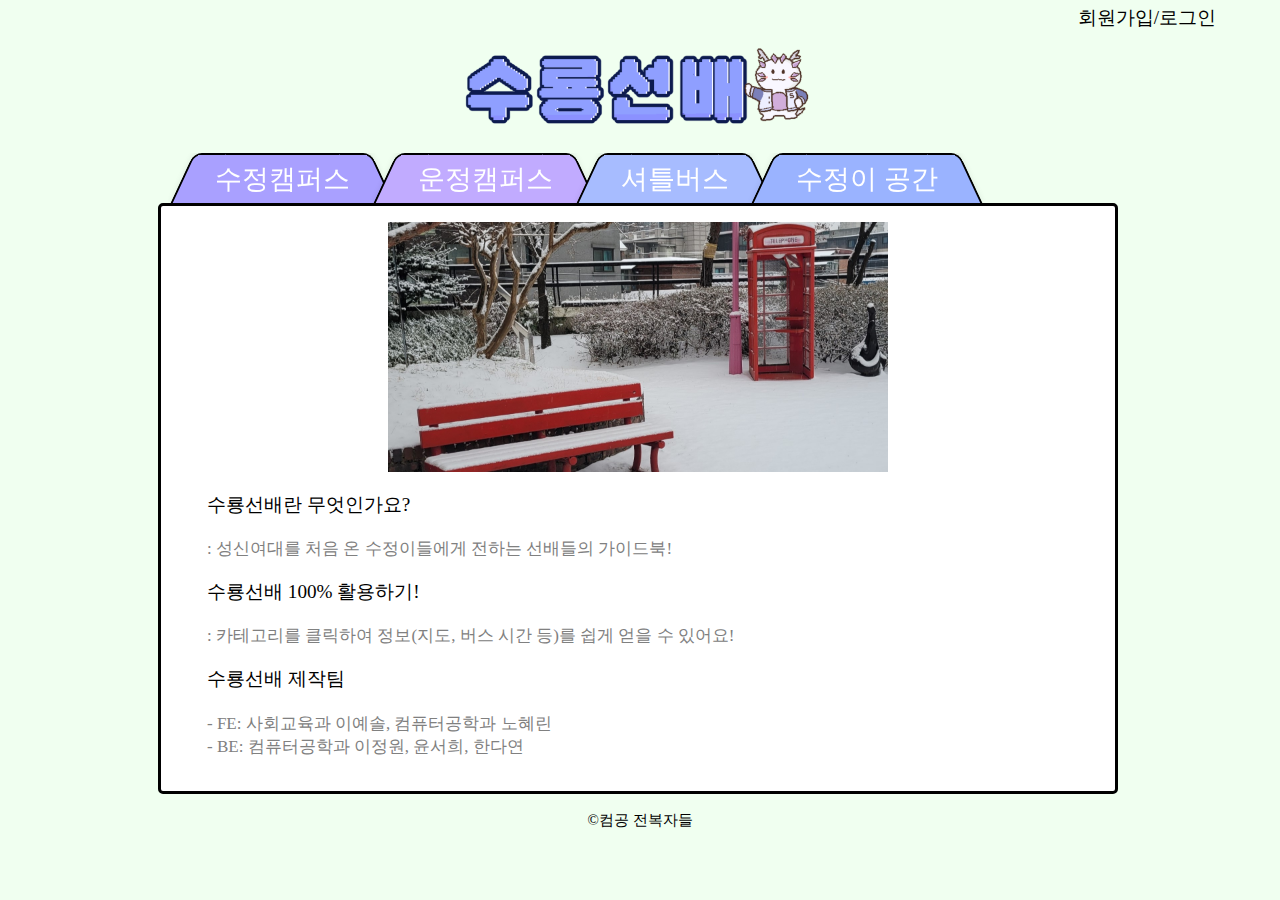
<file: index.html>
<!DOCTYPE html>
<html lang="ko">
<head>
    <meta charset="UTF-8">
    <meta name="viewport" content="width=device-width, initial-scale=1.0">
    <title>수룡 선배</title>
    <link rel="stylesheet" href="../asset/main.css">
    <script  src="../asset/tab.js"></script> <!--자바스크립트 적용-->
</head>
<body>
    <header>
        <div id="signin">
            <a href="login.html">회원가입/로그인</a>
        </div>
        <div class="logo">
            <a href="index.html"><img src="../asset/이미지/수룡선배 아이콘2.png" width="400px" alt="Logo"></a>
        </div>
        <nav class="folder">
            <div class="tabs">
                <a href="Sujung" class="tab"><div><span>수정캠퍼스</span></div></a>
                <a href="Unjung" class="tab"><div><span>운정캠퍼스</span></div></a>
                <a href="Bus" class="tab"><div><span>셔틀버스</span></div></a>
                <a href="view" class="tab"><div><span>수정이 공간</span></div></a>
            </div>
        </nav>
    </header>
    <main>
        <div class="content">
            <div class="slider"> <!--사진 슬라이드-->
                <div class="slide"></div>
                <div class="slide"></div>
                <div class="slide"></div>
                <div class="slide"></div>
            </div>
            <div class="introduction">
                <p>수룡선배란 무엇인가요?</p>
                <p class="explanation"> : 성신여대를 처음 온 수정이들에게 전하는 선배들의 가이드북!</p>
                <p>수룡선배 100% 활용하기!</p>
                <p class="explanation"> : 카테고리를 클릭하여 정보(지도, 버스 시간 등)를 쉽게 얻을 수 있어요!</p>
                <p>수룡선배 제작팀</p>
                <p class="explanation"> 
                    - FE: 사회교육과 이예솔, 컴퓨터공학과 노혜린 <br>
                    - BE: 컴퓨터공학과 이정원, 윤서희, 한다연  
                </p>
            </div>
        </div>
    </main>
    <footer>
        <p>©컴공 전복자들</p>
    </footer>

    <script>
        function toggleContent(element) {
            var content = element.nextElementSibling;
            if (content.style.display === "none" || content.style.display === "") {
                content.style.display = "block";
            } else {
                content.style.display = "none";
            }
        }

        // 로그인 상태 확인
        document.addEventListener('DOMContentLoaded', () => {
            const token = sessionStorage.getItem('authToken');
            if (token) {
                fetch('/users/me', {
                    headers: {
                        'Authorization': `Bearer ${token}`
                    }
                })
                .then(response => response.json())
                .then(user => {
                    if (user.username) {
                        document.getElementById('signin').innerHTML = `
                            ${user.username}님, 반갑습니다! 
                            <button id="logoutButton">로그아웃</button>
                        `;
                        document.getElementById('logoutButton').addEventListener('click', () => {
                            sessionStorage.removeItem('authToken');
                            window.location.href = '/index.html';
                        });
                    }
                })
                .catch(error => console.error('Error:', error));
            }
        });


        // JavaScript를 이용하여 마우스 호버 시 이미지 변경
document.querySelectorAll('.right p').forEach(item => {
    item.addEventListener('mouseover', function() {
        document.querySelectorAll('.left img').forEach(img => img.style.display = 'none');
        const imgId = this.getAttribute('data-image');
        const img = document.getElementById(imgId);
        if (img) {
            img.style.display = 'block';
        }
    });

    item.addEventListener('mouseout', function() {
        const imgId = this.getAttribute('data-image');
        const img = document.getElementById(imgId);
        if (img) {
            img.style.display = 'none';
        }
    });
});
    </script>
</body>
</html>
</file>
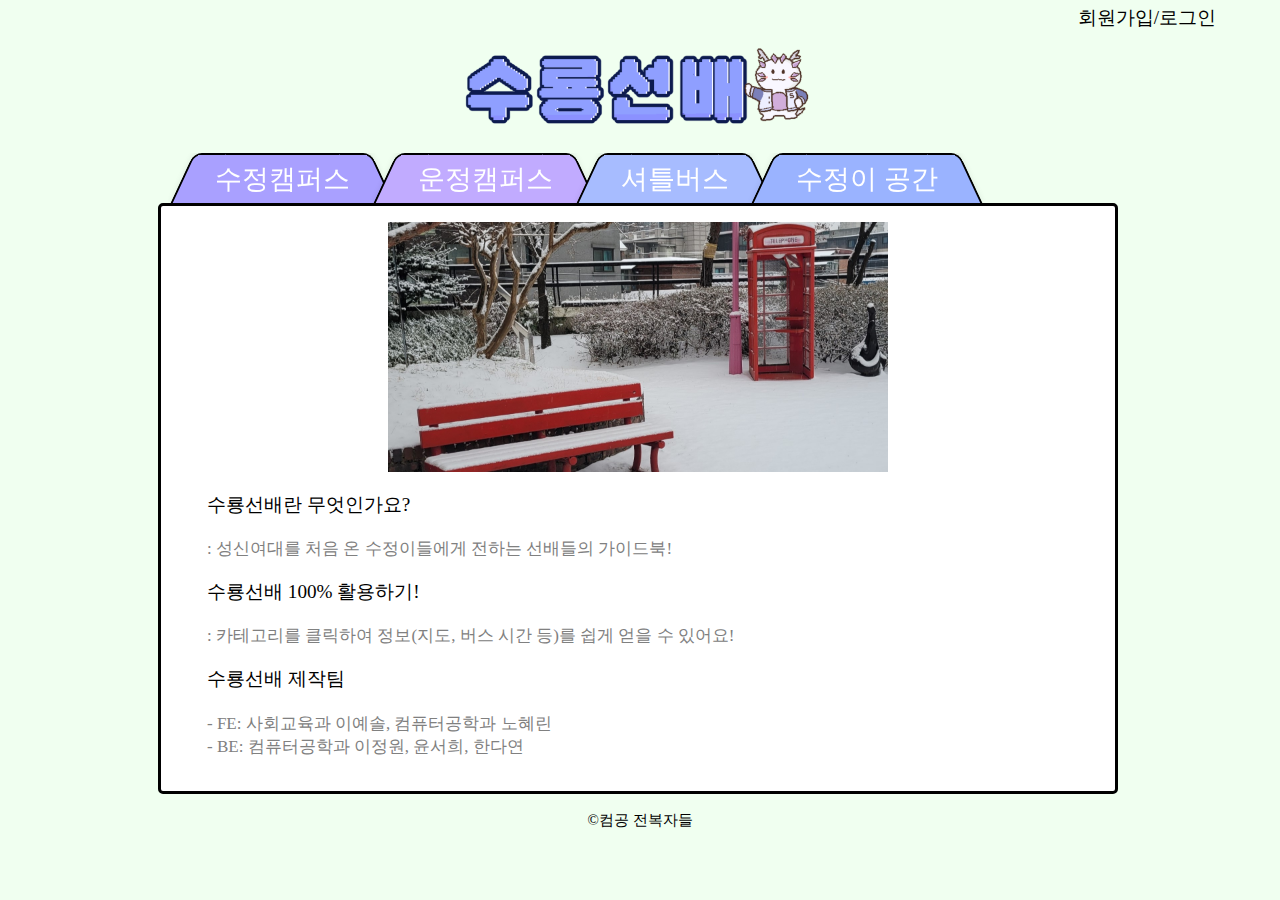
<file: templete/index.html>
<!DOCTYPE html>
<html lang="ko">
<head>
    <meta charset="UTF-8">
    <meta name="viewport" content="width=device-width, initial-scale=1.0">
    <title>수룡 선배</title>
    <link rel="stylesheet" href="../asset/main.css">
    <script  src="../asset/tab.js"></script> <!--자바스크립트 적용-->
</head>
<body>
    <header>
        <div id="signin">
            <a href="login.html">회원가입/로그인</a>
        </div>
        <div class="logo">
            <a href="index.html"><img src="../asset/이미지/수룡선배 아이콘2.png" width="400px"></a>
        </div>
        <nav class="folder">
            <div class="tabs">
                <a href="Sujung.html" class="tab"><div><span>수정캠퍼스</span></div></a>
                <a href="Unjung.html" class="tab"><div><span>운정캠퍼스</span></div></a>
                <a href="Bus.html" class="tab"><div><span>셔틀버스</span></div></a>
                <a href="view.html" class="tab"><div><span>수정이 공간</span></div></a>
            </div>
        </nav>
    </header>
    <main>
        <div class="content">
            <div class="slider"> <!--사진 슬라이드-->
                <div class="slide"></div>
                <div class="slide"></div>
                <div class="slide"></div>
                <div class="slide"></div>
            </div>
            <div class="introduction">
                <p>수룡선배란 무엇인가요?</p>
                <p class="explanation"> : 성신여대를 처음 온 수정이들에게 전하는 선배들의 가이드북!</p>
                <p>수룡선배 100% 활용하기!</p>
                <p class="explanation"> : 카테고리를 클릭하여 정보(지도, 버스 시간 등)를 쉽게 얻을 수 있어요!</p>
                <p>수룡선배 제작팀</p>
                <p class="explanation"> 
                    - FE: 사회교육과 이예솔, 컴퓨터공학과 노혜린 <br>
                    - BE: 컴퓨터공학과 이정원, 윤서희, 한다연  
                </p>
            </div>
        </div>
    </main>
    <footer>
        <p>©컴공 전복자들</p>
    </footer>

    <script>
        function toggleContent(element) {
            var content = element.nextElementSibling;
            if (content.style.display === "none" || content.style.display === "") {
                content.style.display = "block";
            } else {
                content.style.display = "none";
            }
        }

        // 로그인 상태 확인
        document.addEventListener('DOMContentLoaded', () => {
            const token = sessionStorage.getItem('authToken');
            if (token) {
                fetch('/users/me', {
                    headers: {
                        'Authorization': `Bearer ${token}`
                    }
                })
                .then(response => response.json())
                .then(user => {
                    if (user.username) {
                        document.getElementById('signin').innerHTML = `
                            ${user.username}님, 반갑습니다! 
                            <button id="logoutButton">로그아웃</button>
                        `;
                        document.getElementById('logoutButton').addEventListener('click', () => {
                            sessionStorage.removeItem('authToken');
                            window.location.href = '/index.html';
                        });
                    }
                })
                .catch(error => console.error('Error:', error));
            }
        });


        // JavaScript를 이용하여 마우스 호버 시 이미지 변경
document.querySelectorAll('.right p').forEach(item => {
    item.addEventListener('mouseover', function() {
        document.querySelectorAll('.left img').forEach(img => img.style.display = 'none');
        const imgId = this.getAttribute('data-image');
        const img = document.getElementById(imgId);
        if (img) {
            img.style.display = 'block';
        }
    });

    item.addEventListener('mouseout', function() {
        const imgId = this.getAttribute('data-image');
        const img = document.getElementById(imgId);
        if (img) {
            img.style.display = 'none';
        }
    });
});
    </script>
</body>
</html>
</file>
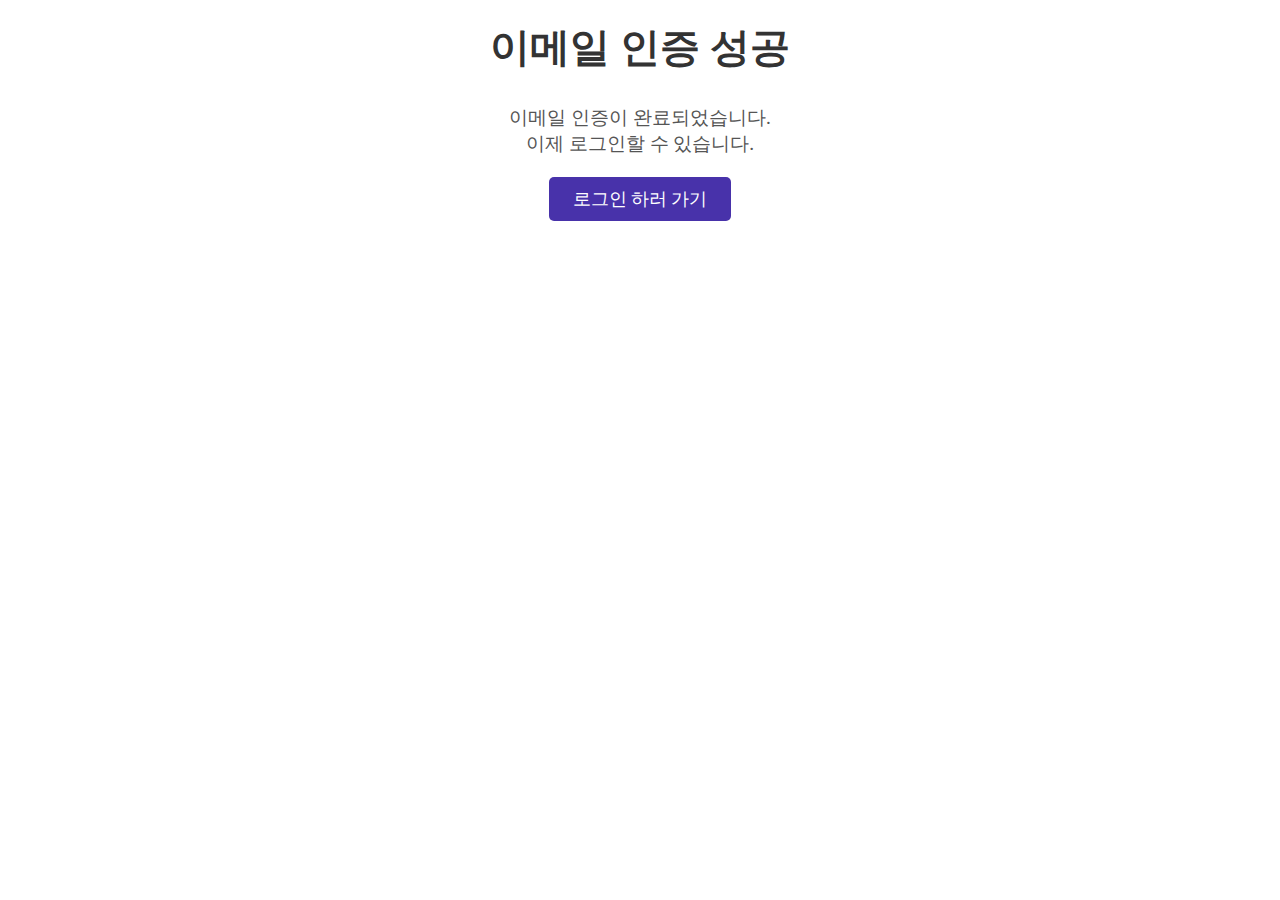
<file: register_success.html>
<!DOCTYPE html>
<html lang="ko">
<head>
    <meta charset="UTF-8">
    <meta name="viewport" content="width=device-width, initial-scale=1.0">
    <title>이메일 인증 성공</title>
    <link rel="stylesheet" href="../asset/register_success.css">
</head>
<body>
    <h1>이메일 인증 성공</h1>
    <p>
        이메일 인증이 완료되었습니다. <br>
        이제 로그인할 수 있습니다.
    </p>
    <div>
        <a href="login.html">로그인 하러 가기</a>
    </div>
</body>
</html>
</file>
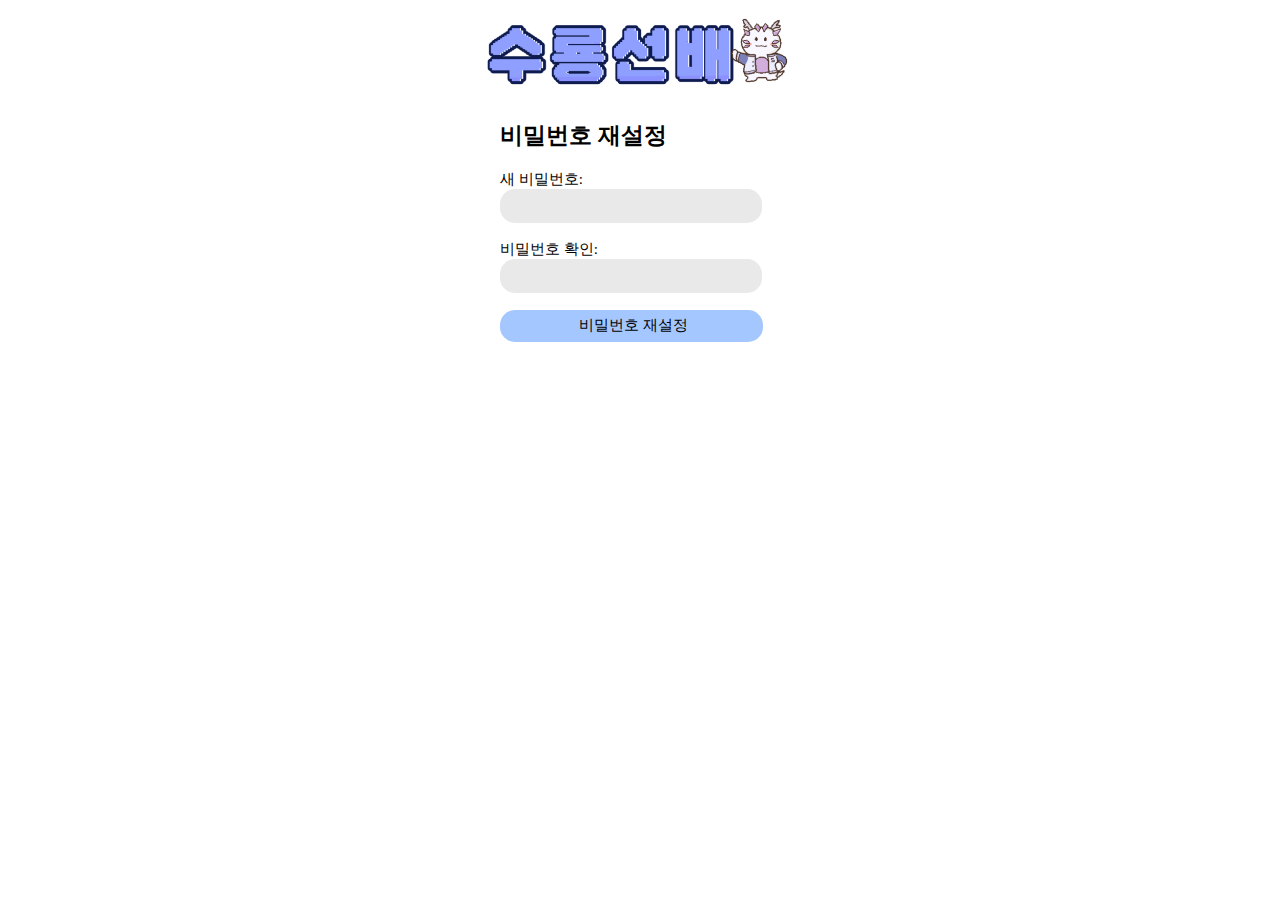
<file: reset_password.html>
<!DOCTYPE html>
<html lang="ko">
<head>
    <meta charset="UTF-8">
    <meta name="viewport" content="width=device-width, initial-scale=1.0">
    <link rel="stylesheet" href="../asset/signin.css">
    <title>비밀번호 재설정</title>
</head>
<body>
    <div class="logo">
        <a href="index.html"><img src="../asset/이미지/수룡선배 아이콘2.png" width="350px"></a>
    </div>
    <form id="resetPasswordForm">
        <h2>비밀번호 재설정</h2>
        <label for="password">새 비밀번호:</label><br>
        <input type="password" id="password" name="password"><br><br>
        <label for="confirmPassword">비밀번호 확인:</label><br>
        <input type="password" id="confirmPassword" name="confirmPassword"><br><br>
        <input type="submit" value="비밀번호 재설정">
        <p id="message" style="color: red;"></p>
    </form>

    <script>
        document.getElementById('resetPasswordForm').addEventListener('submit', function(event) {
            event.preventDefault();
            const urlParams = new URLSearchParams(window.location.search);
            const token = urlParams.get('token');
            const password = document.getElementById('password').value;
            const confirmPassword = document.getElementById('confirmPassword').value;

            if (password !== confirmPassword) {
                document.getElementById('message').innerText = '비밀번호가 일치하지 않습니다.';
                return;
            }

            fetch('/users/reset_password', {
                method: 'POST',
                headers: {
                    'Content-Type': 'application/json'
                },
                body: JSON.stringify({ token, password })
            })
            .then(response => response.json())
            .then(data => {
                document.getElementById('message').innerText = data.msg;
            })
            .catch((error) => {
                console.error('Error:', error);
                document.getElementById('message').innerText = '오류가 발생했습니다.';
            });
        });
    </script>
</body>
</html>
</file>
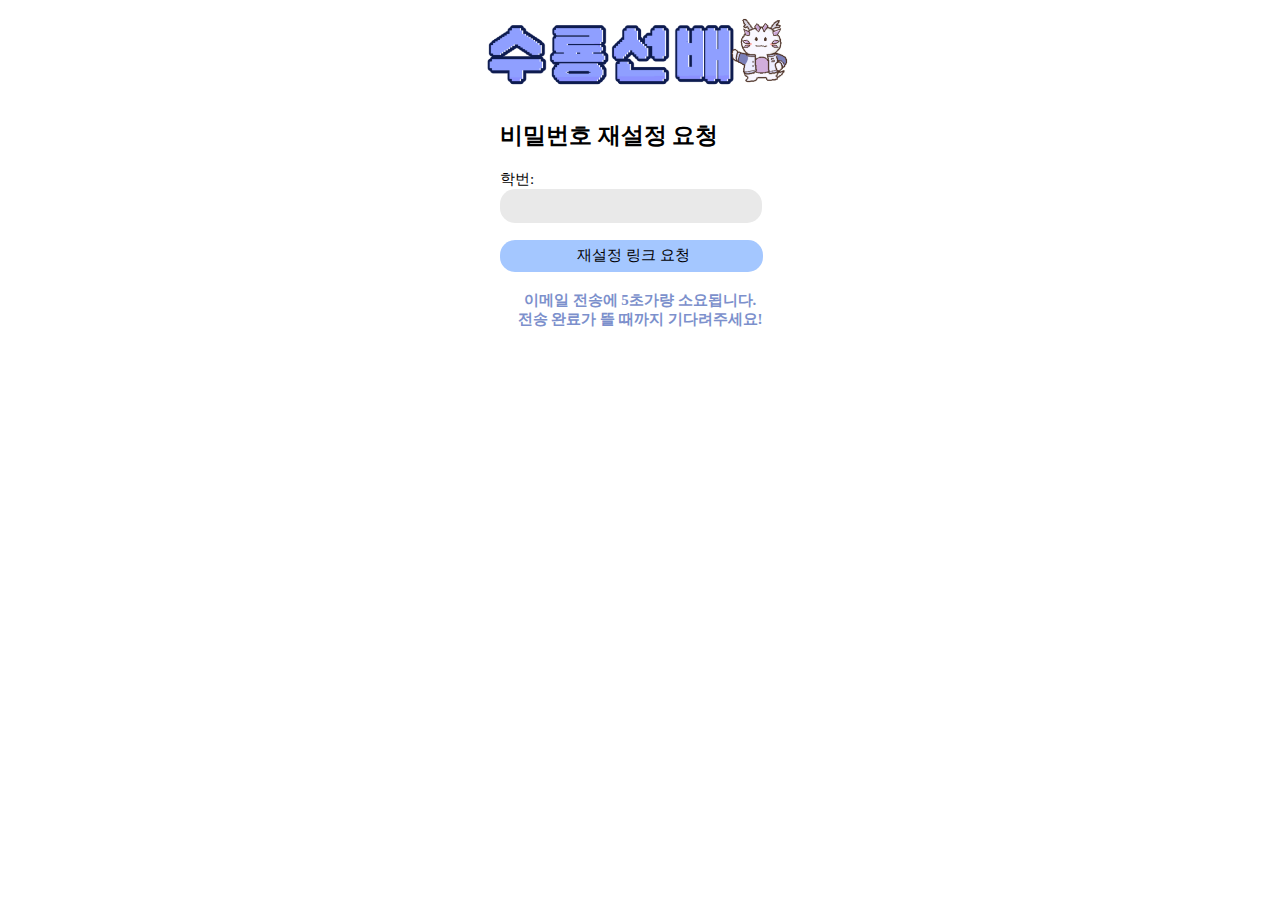
<file: reset_request.html>
<!DOCTYPE html>
<html lang="ko">
<head>
    <meta charset="UTF-8">
    <meta name="viewport" content="width=device-width, initial-scale=1.0">
    <title>비밀번호 재설정 요청</title>
    <link rel="stylesheet" href="../asset/signin.css">
</head>

<body>
    <div class="logo">
        <a href="index.html"><img src="../asset/이미지/수룡선배 아이콘2.png" width="350px"></a>
    </div>
    <form id="resetRequestForm">
        <h2>비밀번호 재설정 요청</h2>
        
        <label for="studentID">학번:</label><br>
        <input type="text" id="studentID" name="studentID"><br><br>
        <input type="submit" value="재설정 링크 요청">
        <h4>
            이메일 전송에 5초가량 소요됩니다.<br>
            전송 완료가 뜰 때까지 기다려주세요!
            <p id="message" style="color: red;"></p>
        </h4>
  
    </form>
    

    <script>



        document.getElementById('resetRequestForm').addEventListener('submit', function(event) {
            event.preventDefault();
            const studentID = document.getElementById('studentID').value;

            fetch('/users/reset_password_request', {
                method: 'POST',
                headers: {
                    'Content-Type': 'application/json'
                },
                body: JSON.stringify({ studentID })
            })
            .then(response => response.json())
            .then(data => {
                document.getElementById('message').innerText = data.msg;
            })
            .catch((error) => {
                console.error('Error:', error);
                document.getElementById('message').innerText = '오류가 발생했습니다.';
            });
        });
    </script>
</body>
</html>
</file>
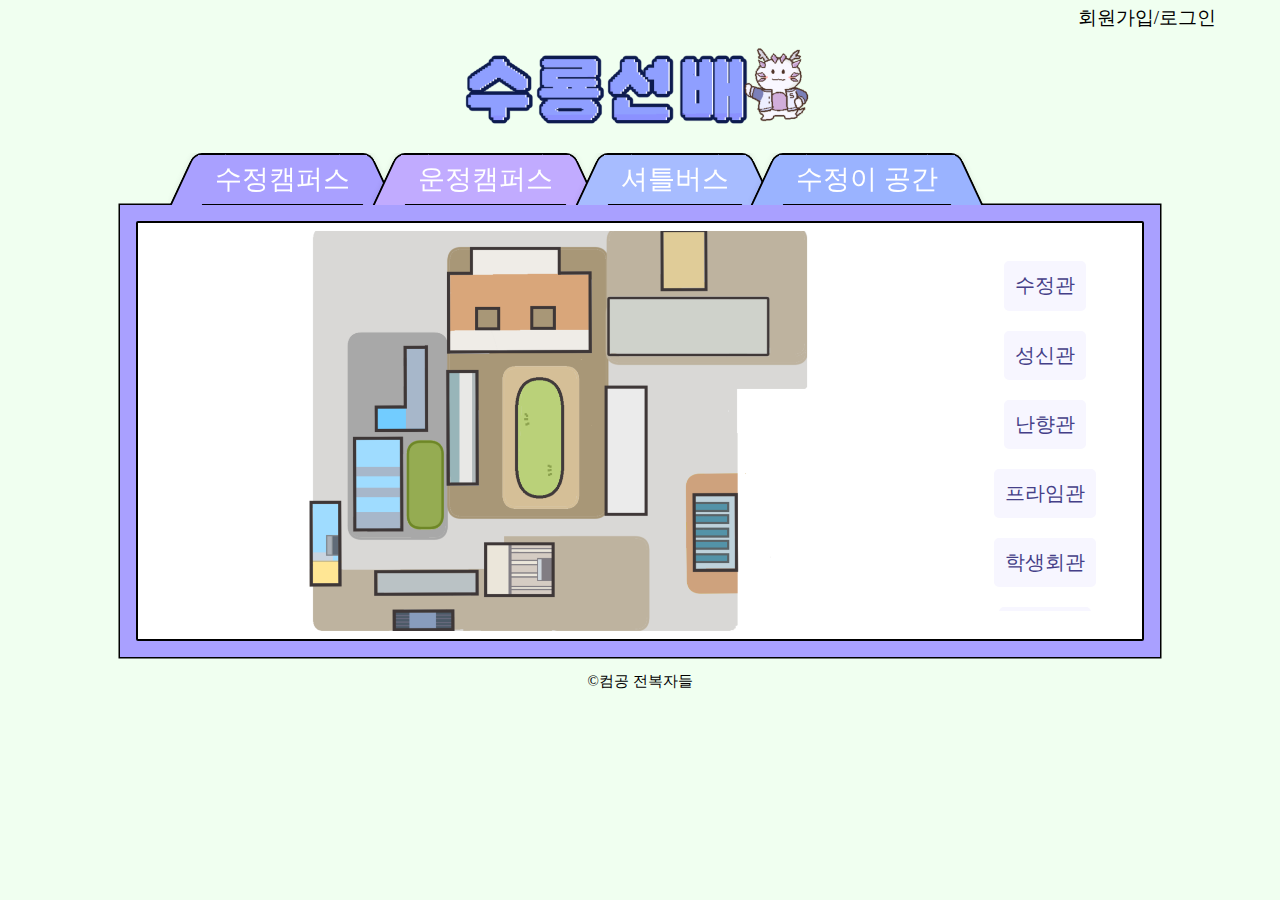
<file: Sujung.html>
<!DOCTYPE html>
<html lang="ko">
<head>
    <meta charset="UTF-8">
    <meta name="viewport" content="width=device-width, initial-scale=1.0">
    <title>수정캠퍼스</title>
    <link rel="stylesheet" href="../asset/main.css">
    <link rel="stylesheet" href="../asset/Sujung.css">
    <link rel="stylesheet" href="../asset/Modal.css">
    <script  src="../asset/tab.js"></script> <!--자바스크립트 적용-->
    <script  src="../asset/Modal.js"></script> <!--자바스크립트 적용-->
</head>
<body>
    <header>
        <div id="signin">
            <a href="login.html">회원가입/로그인</a>
        </div>
        <div class="logo">
            <a href="index.html"><img src="../asset/이미지/수룡선배 아이콘2.png" width="400px" alt="Logo"></a>
        </div>
        <nav class="folder">
            <div class="tabs">
                <a href="Sujung" class="tab"><div><span>수정캠퍼스</span></div></a>
                <a href="Unjung" class="tab"><div><span>운정캠퍼스</span></div></a>
                <a href="Bus" class="tab"><div><span>셔틀버스</span></div></a>
                <a href="view" class="tab"><div><span>수정이 공간</span></div></a>
            </div>
        </nav>
    </header>
    <main>
        <div class="content__inner"> <!--수캠 지도-->
            <div class="page">
                <div class="left">
                    
                </div>
                <div class="right">
                    <!-- 수정관 버튼과 모달 -->
                    <button class="btn sujung-btn">수정관</button>
                    <div class="modal-box sujung-modal">
                        <div class="modal-content">
                            <button class="close">&times;</button> <!--닫기 버튼-->
                            <!-- 수정관 층별 안내 -->
                            <input class="Floor_tab" type="radio" name="tabmenu_sujung" id="sj_F1" onclick="showTab('sj_F1')" checked>
                            <label for="sj_F1">1층</label>
                            <input class="Floor_tab" type="radio" name="tabmenu_sujung" id="sj_F2" onclick="showTab('sj_F2')">
                            <label for="sj_F2">2층</label>
                            <input class="Floor_tab" type="radio" name="tabmenu_sujung" id="sj_F3" onclick="showTab('sj_F3')">
                            <label for="sj_F3">3층</label>
                            <input class="Floor_tab" type="radio" name="tabmenu_sujung" id="sj_F4" onclick="showTab('sj_F4')">
                            <label for="sj_F4">4층</label>
                            <input class="Floor_tab" type="radio" name="tabmenu_sujung" id="sj_F5" onclick="showTab('sj_F5')">
                            <label for="sj_F5">5층</label>
                            <input class="Floor_tab" type="radio" name="tabmenu_sujung" id="sj_F6" onclick="showTab('sj_F6')">
                            <label for="sj_F6">6층</label>
                            <input class="Floor_tab" type="radio" name="tabmenu_sujung" id="sj_F7" onclick="showTab('sj_F7')">
                            <label for="sj_F7">7층</label>
                            <input class="Floor_tab" type="radio" name="tabmenu_sujung" id="sj_F8" onclick="showTab('sj_F8')">
                            <label for="sj_F8">8층</label>
                            <input class="Floor_tab" type="radio" name="tabmenu_sujung" id="sj_F9" onclick="showTab('sj_F9')">
                            <label for="sj_F9">9층</label>
                            <input class="Floor_tab" type="radio" name="tabmenu_sujung" id="sj_F10" onclick="showTab('sj_F10')">
                            <label for="sj_F10">10층</label>

                            <div class="conbox con1"> <!--1층-->
                                <img src="../asset/이미지/지도/수정관_1층.png" width="100%">
                            </div>
                            <div class="conbox con2"> <!--2층-->
                                <img src="../asset/이미지/지도/수정관_2층.png" width="100%">
                            </div>
                            <div class="conbox con3"> <!--3층-->
                                <img src="../asset/이미지/지도/수정관_3층.png" width="100%">
                            </div>
                            <div class="conbox con4"> <!--4층-->
                                <img src="../asset/이미지/지도/수정관_4층.png" width="100%">
                            </div>
                            <div class="conbox con5"> <!--5층-->
                                <img src="../asset/이미지/지도/수정관_5층.png" width="100%">
                            </div>
                            <div class="conbox con6"> <!--6층-->
                                <img src="../asset/이미지/지도/수정관_6층.png" width="100%">
                            </div>
                            <div class="conbox con7"> <!--7층-->
                                <img src="../asset/이미지/지도/수정관_7층.png" width="100%">
                            </div>
                            <div class="conbox con8"> <!--8층-->
                                <img src="../asset/이미지/지도/수정관_8층.png" width="100%">
                            </div>
                            <div class="conbox con9"> <!--9층-->
                                <img src="../asset/이미지/지도/수정관_9층.png" width="100%">
                            </div>
                            <div class="conbox con10"> <!--10층-->
                                <img src="../asset/이미지/지도/수정관_10층.png" width="100%">
                            </div>
                        </div>
                    </div>

                    <!-- 성신관 버튼과 모달 -->
                    <button class="btn sungshin-btn">성신관</button>
                    <div class="modal-box sungshin-modal">
                        <div class="modal-content">
                            <button class="close">&times;</button> <!--닫기 버튼-->
                            <!-- 성신관 층별 안내 -->
                            <input class="Floor_tab" type="radio" name="tabmenu_sungshin" id="ss_F1" onclick="showTab('ss_F1')" checked>
                            <label for="ss_F1">1층</label>
                            <input class="Floor_tab" type="radio" name="tabmenu_sungshin" id="ss_F2" onclick="showTab('ss_F2')">
                            <label for="ss_F2">2층</label>
                            <input class="Floor_tab" type="radio" name="tabmenu_sungshin" id="ss_F3" onclick="showTab('ss_F3')">
                            <label for="ss_F3">3층</label>
                            <input class="Floor_tab" type="radio" name="tabmenu_sungshin" id="ss_F4" onclick="showTab('ss_F4')">
                            <label for="ss_F4">4층</label>
                            <input class="Floor_tab" type="radio" name="tabmenu_sungshin" id="ss_F5" onclick="showTab('ss_F5')">
                            <label for="ss_F5">5층</label>
                            <input class="Floor_tab" type="radio" name="tabmenu_sungshin" id="ss_F6" onclick="showTab('ss_F6')">
                            <label for="ss_F6">6층</label>
                            <input class="Floor_tab" type="radio" name="tabmenu_sungshin" id="ss_F7" onclick="showTab('ss_F7')">
                            <label for="ss_F7">7층</label>
                            <input class="Floor_tab" type="radio" name="tabmenu_sungshin" id="ss_F8" onclick="showTab('ss_F8')">
                            <label for="ss_F8">8층</label>
                            <input class="Floor_tab" type="radio" name="tabmenu_sungshin" id="ss_F9" onclick="showTab('ss_F9')">
                            <label for="ss_F9">9층</label>
                            <input class="Floor_tab" type="radio" name="tabmenu_sungshin" id="ss_F10" onclick="showTab('ss_F10')">
                            <label for="ss_F10">10층</label>

                            <div class="conbox con1"> <!--1층-->
                                <img src="../asset/이미지/지도/성신관_1층.png" width="100%">
                            </div>
                            <div class="conbox con2"> <!--2층-->
                                <img src="../asset/이미지/지도/성신관_2층.png" width="100%">
                            </div>
                            <div class="conbox con3"> <!--3층-->
                                <img src="../asset/이미지/지도/성신관_3층.png" width="100%">
                            </div>
                            <div class="conbox con4"> <!--4층-->
                                <img src="../asset/이미지/지도/성신관_4층.png" width="100%">
                            </div>
                            <div class="conbox con5"> <!--5층-->
                                <img src="../asset/이미지/지도/성신관_5층.png" width="100%">
                            </div>
                            <div class="conbox con6"> <!--6층-->
                                <img src="../asset/이미지/지도/성신관_6층.png" width="100%">
                            </div>
                            <div class="conbox con7"> <!--7층-->
                                <img src="../asset/이미지/지도/성신관_7층.png" width="100%">
                            </div>
                            <div class="conbox con8"> <!--8층-->
                                <img src="../asset/이미지/지도/성신관_8층.png" width="100%">
                            </div>
                            <div class="conbox con9"> <!--9층-->
                                <img src="../asset/이미지/지도/성신관_9층.png" width="100%">
                            </div>
                            <div class="conbox con10"> <!--10층-->
                                <img src="../asset/이미지/지도/성신관_10층.png" width="100%">
                            </div>
                        </div>
                    </div>

                    <!-- 난향관 버튼과 모달 -->
                    <button class="btn nanhyang-btn">난향관</button>
                    <div class="modal-box nanhyang-modal">
                        <div class="modal-content">
                            <button class="close">&times;</button> <!-- 닫기 버튼 -->
                            <!-- 난향관 층별 안내 -->
                            <input class="Floor_tab" type="radio" name="tabmenu_nanhyang" id="nh_F1" onclick="showTab('nh_F1')" checked>
                            <label for="nh_F1">1층</label>
                            <input class="Floor_tab" type="radio" name="tabmenu_nanhyang" id="nh_F2" onclick="showTab('nh_F2')">
                            <label for="nh_F2">2층</label>
                            <input class="Floor_tab" type="radio" name="tabmenu_nanhyang" id="nh_F3" onclick="showTab('nh_F3')">
                            <label for="nh_F3">3층</label>
                            <input class="Floor_tab" type="radio" name="tabmenu_nanhyang" id="nh_F4" onclick="showTab('nh_F4')">
                            <label for="nh_F4">4층</label>
                            <input class="Floor_tab" type="radio" name="tabmenu_nanhyang" id="nh_F5" onclick="showTab('nh_F5')">
                            <label for="nh_F5">5층</label>
                            <input class="Floor_tab" type="radio" name="tabmenu_nanhyang" id="nh_F6" onclick="showTab('nh_F6')">
                            <label for="nh_F6">6층</label>
                            <input class="Floor_tab" type="radio" name="tabmenu_nanhyang" id="nh_F7" onclick="showTab('nh_F7')">
                            <label for="nh_F7">7층</label>
                            <input class="Floor_tab" type="radio" name="tabmenu_nanhyang" id="nh_F8" onclick="showTab('nh_F8')">
                            <label for="nh_F8">8층</label>

                            <div class="conbox con1"> <!-- 1층 -->
                                <img src="../asset/이미지/지도/난향관_1층.png" width="100%">
                            </div>
                            <div class="conbox con2"> <!-- 2층 -->
                                <img src="../asset/이미지/지도/난향관_2층.png" width="100%">
                            </div>
                            <div class="conbox con3"> <!-- 3층 -->
                                <img src="../asset/이미지/지도/난향관_3층.png" width="100%">
                            </div>
                            <div class="conbox con4"> <!-- 4층 -->
                                <img src="../asset/이미지/지도/난향관_4층.png" width="100%">
                            </div>
                            <div class="conbox con5"> <!-- 5층 -->
                                <img src="../asset/이미지/지도/난향관_5층.png" width="100%">
                            </div>
                            <div class="conbox con6"> <!-- 6층 -->
                                <img src="../asset/이미지/지도/난향관_6층.png" width="100%">
                            </div>
                            <div class="conbox con7"> <!-- 7층 -->
                                <img src="../asset/이미지/지도/난향관_7층.png" width="100%">
                            </div>
                            <div class="conbox con8"> <!-- 8층 -->
                                <img src="../asset/이미지/지도/난향관_8층.png" width="100%">
                            </div>
                        </div>
                    </div>

                    <!-- 프라임관 버튼과 모달 -->
                    <button class="btn prime-btn">프라임관</button>
                    <div class="modal-box prime-modal">
                        <div class="modal-content">
                            <button class="close">&times;</button> <!-- 닫기 버튼 -->
                            <!-- 프라임관 층별 안내 -->
                            <input class="Floor_tab" type="radio" name="tabmenu_prime" id="pm_F1" onclick="showTab('pm_F1')" checked>
                            <label for="pm_F1">1층</label>
                            <input class="Floor_tab" type="radio" name="tabmenu_prime" id="pm_F2" onclick="showTab('pm_F2')">
                            <label for="pm_F2">2층</label>
                            <input class="Floor_tab" type="radio" name="tabmenu_prime" id="pm_F3" onclick="showTab('pm_F3')">
                            <label for="pm_F3">3층</label>
                            <input class="Floor_tab" type="radio" name="tabmenu_prime" id="pm_F4" onclick="showTab('pm_F4')">
                            <label for="pm_F4">4층</label>
                            <input class="Floor_tab" type="radio" name="tabmenu_prime" id="pm_F5" onclick="showTab('pm_F5')">
                            <label for="pm_F5">5층</label>
                            <input class="Floor_tab" type="radio" name="tabmenu_prime" id="pm_F6" onclick="showTab('pm_F6')">
                            <label for="pm_F6">6층</label>
                            <input class="Floor_tab" type="radio" name="tabmenu_prime" id="pm_F7" onclick="showTab('pm_F7')">
                            <label for="pm_F7">7층</label>

                            <div class="conbox con1"> <!-- 1층 -->
                                <img src="../asset/이미지/지도/프라임관_1층.png" width="100%">
                            </div>
                            <div class="conbox con2"> <!-- 2층 -->
                                <img src="../asset/이미지/지도/프라임관_2층.png" width="100%">
                            </div>
                            <div class="conbox con3"> <!-- 3층 -->
                                <img src="../asset/이미지/지도/프라임관_3층.png" width="100%">
                            </div>
                            <div class="conbox con4"> <!-- 4층 -->
                                <img src="../asset/이미지/지도/프라임관_4층.png" width="100%">
                            </div>
                            <div class="conbox con5"> <!-- 5층 -->
                                <img src="../asset/이미지/지도/프라임관_5층.png" width="100%">
                            </div>
                            <div class="conbox con6"> <!-- 6층 -->
                                <img src="../asset/이미지/지도/프라임관_6층.png" width="100%">
                            </div>
                            <div class="conbox con7"> <!-- 7층 -->
                                <img src="../asset/이미지/지도/프라임관_7층.png" width="100%">
                            </div>
                        </div>
                    </div>

                    <!-- 학생회관 버튼과 모달 -->
                    <button class="btn student-btn">학생회관</button>
                    <div class="modal-box student-modal">
                        <div class="modal-content">
                            <button class="close">&times;</button> <!-- 닫기 버튼 -->
                            <!-- 학생회관 층별 안내 -->
                            <input class="Floor_tab" type="radio" name="tabmenu_student" id="st_F1" onclick="showTab('st_F1')" checked>
                            <label for="st_F1">1층</label>
                            <input class="Floor_tab" type="radio" name="tabmenu_student" id="st_F2" onclick="showTab('st_F2')">
                            <label for="st_F2">2층</label>
                            <input class="Floor_tab" type="radio" name="tabmenu_student" id="st_F3" onclick="showTab('st_F3')">
                            <label for="st_F3">3층</label>
                            <input class="Floor_tab" type="radio" name="tabmenu_student" id="st_F4" onclick="showTab('st_F4')">
                            <label for="st_F4">4층</label>
                            <input class="Floor_tab" type="radio" name="tabmenu_student" id="st_F5" onclick="showTab('st_F5')">
                            <label for="st_F5">5층</label>

                            <div class="conbox con1"> <!-- 1층 -->
                                <img src="../asset/이미지/지도/학생회관_1층.png" width="100%">
                            </div>
                            <div class="conbox con2"> <!-- 2층 -->
                                <img src="../asset/이미지/지도/학생회관_2층.png" width="100%">
                            </div>
                            <div class="conbox con3"> <!-- 3층 -->
                                <img src="../asset/이미지/지도/학생회관_3층.png" width="100%">
                            </div>
                            <div class="conbox con4"> <!-- 4층 -->
                                <img src="../asset/이미지/지도/학생회관_4층.png" width="100%">
                            </div>
                            <div class="conbox con5"> <!-- 5층 -->
                                <img src="../asset/이미지/지도/학생회관_5층.png" width="100%">
                            </div>
                        </div>
                    </div>

                    <!-- 조형1관 버튼과 모달 -->
                    <button class="btn art1-btn">조형1관</button>
                    <div class="modal-box art1-modal">
                        <div class="modal-content">
                            <button class="close">&times;</button> <!-- 닫기 버튼 -->
                            <!-- 조형1관 층별 안내 -->
                            <input class="Floor_tab" type="radio" name="tabmenu_art1" id="art1_F1" onclick="showTab('art1_F1')" checked>
                            <label for="art1_F1">1층</label>
                            <input class="Floor_tab" type="radio" name="tabmenu_art1" id="art1_F2" onclick="showTab('art1_F2')">
                            <label for="art1_F2">2층</label>
                            <input class="Floor_tab" type="radio" name="tabmenu_art1" id="art1_F3" onclick="showTab('art1_F3')">
                            <label for="art1_F3">3층</label>
                            <input class="Floor_tab" type="radio" name="tabmenu_art1" id="art1_F4" onclick="showTab('art1_F4')">
                            <label for="art1_F4">4층</label>
                            <input class="Floor_tab" type="radio" name="tabmenu_art1" id="art1_F5" onclick="showTab('art1_F5')">
                            <label for="art1_F5">5층</label>
                            <input class="Floor_tab" type="radio" name="tabmenu_art1" id="art1_F6" onclick="showTab('art1_F6')">
                            <label for="art1_F6">6층</label>
                            <input class="Floor_tab" type="radio" name="tabmenu_art1" id="art1_F7" onclick="showTab('art1_F7')">
                            <label for="art1_F7">7층</label>

                            <div class="conbox con1"> <!-- 1층 -->
                                <img src="../asset/이미지/지도/조형1관_1층.png" width="75%">
                            </div>
                            <div class="conbox con2"> <!-- 2층 -->
                                <img src="../asset/이미지/지도/조형1관_2층.png" width="75%">
                            </div>
                            <div class="conbox con3"> <!-- 3층 -->
                                <img src="../asset/이미지/지도/조형1관_3층.png" width="75%">
                            </div>
                            <div class="conbox con4"> <!-- 4층 -->
                                <img src="../asset/이미지/지도/조형1관_4층.png" width="75%">
                            </div>
                            <div class="conbox con5"> <!-- 5층 -->
                                <img src="../asset/이미지/지도/조형1관_5층.png" width="75%">
                            </div>
                            <div class="conbox con6"> <!-- 6층 -->
                                <img src="../asset/이미지/지도/조형1관_6층.png" width="75%">
                            </div>
                            <div class="conbox con7"> <!-- 7층 -->
                                <img src="../asset/이미지/지도/조형1관_7층.png" width="75%">
                            </div>
                        </div>
                    </div>

                    <!-- 조형2관 버튼과 모달 -->
                    <button class="btn art2-btn">조형2관</button>
                    <div class="modal-box art2-modal">
                        <div class="modal-content">
                            <button class="close">&times;</button> <!-- 닫기 버튼 -->
                            <!-- 조형2관 층별 안내 -->
                            <input class="Floor_tab" type="radio" name="tabmenu_art2" id="art2_F1" onclick="showTab('art2_F1')" checked>
                            <label for="art2_F1">1층</label>
                            <input class="Floor_tab" type="radio" name="tabmenu_art2" id="art2_F2" onclick="showTab('art2_F2')">
                            <label for="art2_F2">2층</label>
                            <input class="Floor_tab" type="radio" name="tabmenu_art2" id="art2_F3" onclick="showTab('art2_F3')">
                            <label for="art2_F3">3층</label>
                            <input class="Floor_tab" type="radio" name="tabmenu_art2" id="art2_F4" onclick="showTab('art2_F4')">
                            <label for="art2_F4">4층</label>
                            <input class="Floor_tab" type="radio" name="tabmenu_art2" id="art2_F5" onclick="showTab('art2_F5')">
                            <label for="art2_F5">5층</label>

                            <div class="conbox con1"> <!-- 1층 -->
                                <img src="../asset/이미지/지도/조형2관_1층.png" width="100%">
                            </div>
                            <div class="conbox con2"> <!-- 2층 -->
                                <img src="../asset/이미지/지도/조형2관_2층.png" width="100%">
                            </div>
                            <div class="conbox con3"> <!-- 3층 -->
                                <img src="../asset/이미지/지도/조형2관_3층.png" width="100%">
                            </div>
                            <div class="conbox con4"> <!-- 4층 -->
                                <img src="../asset/이미지/지도/조형2관_4층.png" width="100%">
                            </div>
                            <div class="conbox con5"> <!-- 5층 -->
                                <img src="../asset/이미지/지도/조형2관_5층.png" width="100%">
                            </div>
                        </div>
                    </div>

                    <!-- 음악관 버튼과 모달 -->
                    <button class="btn music-btn">음악관</button>
                    <div class="modal-box music-modal">
                        <div class="modal-content">
                            <button class="close">&times;</button> <!-- 닫기 버튼 -->
                            <!-- 음악관 층별 안내 -->
                            <input class="Floor_tab" type="radio" name="tabmenu_music" id="music_F1" onclick="showTab('music_F1')" checked>
                            <label for="music_F1">1층</label>
                            <input class="Floor_tab" type="radio" name="tabmenu_music" id="music_F2" onclick="showTab('music_F2')">
                            <label for="music_F2">2층</label>
                            <input class="Floor_tab" type="radio" name="tabmenu_music" id="music_F3" onclick="showTab('music_F3')">
                            <label for="music_F3">3층</label>
                            <input class="Floor_tab" type="radio" name="tabmenu_music" id="music_F4" onclick="showTab('music_F4')">
                            <label for="music_F4">4층</label>
                            <input class="Floor_tab" type="radio" name="tabmenu_music" id="music_F5" onclick="showTab('music_F5')">
                            <label for="music_F5">5층</label>

                            <div class="conbox con1"> <!-- 1층 -->
                                <img src="../asset/이미지/지도/음악관_1층.png" width="75%">
                            </div>
                            <div class="conbox con2"> <!-- 2층 -->
                                <img src="../asset/이미지/지도/음악관_2층.png" width="75%">
                            </div>
                            <div class="conbox con3"> <!-- 3층 -->
                                <img src="../asset/이미지/지도/음악관_3층.png" width="75%">
                            </div>
                            <div class="conbox con4"> <!-- 4층 -->
                                <img src="../asset/이미지/지도/음악관_4층.png" width="75%">
                            </div>
                            <div class="conbox con5"> <!-- 5층 -->
                                <img src="../asset/이미지/지도/음악관_5층.png" width="75%">
                            </div>
                        </div>
                    </div>


                    <button class="btn science-btn"> 과학관 </button> <!--공사 중이라 층별 배치도 없음-->
                    <div class="modal-box science-modal">
                        <div class="modal-content">
                            <button class="close">&times;</button> <!-- 닫기 버튼 -->
                            <p>
                                과학관은 현재 공사 중이기에, <br>
                                층별 배치도를 제공하지 않습니다.
                            </p>
                        </div>
                    </div>

                    <button class="btn administration-btn"> 행정관 </button> <!--강의실이 없는 건물이라 제외-->
                    <div class="modal-box administration-modal">
                        <div class="modal-content">
                            <button class="close">&times;</button> <!-- 닫기 버튼 -->
                            <p>행정관은 추후 추가할 예정입니다.</p>
                        </div>
                    </div>


                </div>
    </main>
    <footer>
        <p>©컴공 전복자들</p>
    </footer>

    <script>
        function toggleContent(element) {
            var content = element.nextElementSibling;
            if (content.style.display === "none" || content.style.display === "") {
                content.style.display = "block";
            } else {
                content.style.display = "none";
            }
        }

        // 로그인 상태 확인
        document.addEventListener('DOMContentLoaded', () => {
            const token = sessionStorage.getItem('authToken');
            if (token) {
                fetch('/users/me', {
                    headers: {
                        'Authorization': `Bearer ${token}`
                    }
                })
                .then(response => response.json())
                .then(user => {
                    if (user.username) {
                        document.getElementById('signin').innerHTML = `
                            ${user.username}님, 반갑습니다! 
                            <button id="logoutButton">로그아웃</button>
                        `;
                        document.getElementById('logoutButton').addEventListener('click', () => {
                            sessionStorage.removeItem('authToken');
                            window.location.href = '/index.html';
                        });
                    }
                })
                .catch(error => console.error('Error:', error));
            }
        });


        // JavaScript를 이용하여 마우스 호버 시 이미지 변경
document.querySelectorAll('.right p').forEach(item => {
    item.addEventListener('mouseover', function() {
        document.querySelectorAll('.left img').forEach(img => img.style.display = 'none');
        const imgId = this.getAttribute('data-image');
        const img = document.getElementById(imgId);
        if (img) {
            img.style.display = 'block';
        }
    });

    item.addEventListener('mouseout', function() {
        const imgId = this.getAttribute('data-image');
        const img = document.getElementById(imgId);
        if (img) {
            img.style.display = 'none';
        }
    });
});
    </script>
</body>
</html>
</file>
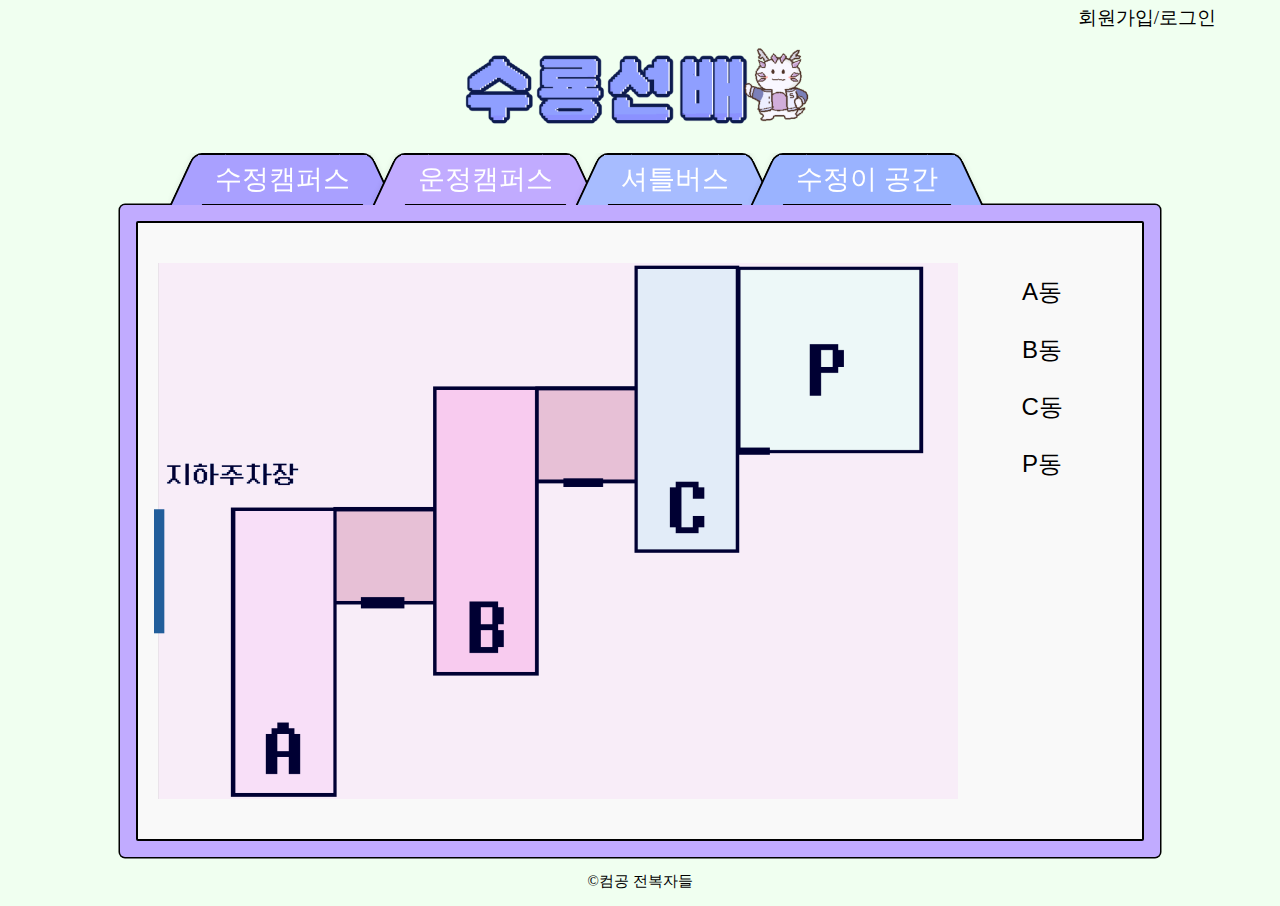
<file: Unjung.html>
<!DOCTYPE html>
<html lang="ko">
<head>
    <meta charset="UTF-8">
    <meta name="viewport" content="width=device-width, initial-scale=1.0">
    <title>운정캠퍼스</title>
    <link rel="stylesheet" href="../asset/main.css">
    <link rel="stylesheet" href="../asset/Unjung.css">
    <script  src="./asset/tab.js"></script> <!--자바스크립트 적용-->
</head>
<body>
    <header>
        <div id="signin">
            <a href="login.html">회원가입/로그인</a>
        </div>
        <div class="logo">
            <a href="index.html"><img src="../asset/이미지/수룡선배 아이콘2.png" width="400px" alt="Logo"></a>
        </div>
        <nav class="folder">
            <div class="tabs">
                <a href="Sujung" class="tab"><div><span>수정캠퍼스</span></div></a>
                <a href="Unjung" class="tab"><div><span>운정캠퍼스</span></div></a>
                <a href="Bus" class="tab"><div><span>셔틀버스</span></div></a>
                <a href="view" class="tab"><div><span>수정이 공간</span></div></a>
            </div>
        </nav>
    </header>
    <main>
        <div class="content__inner"> <!--운캠 지도-->
            <div class="page">
                <div class="left" id="image-container">
                    <img id="Adong-image" src="../asset/이미지/Adong.png" alt="A동 단면도" style="display: none;">
                    <img id="Bdong-image" src="../asset/이미지/Bdong.png" alt="B동 단면도" style="display: none;">
                    <img id="Cdong-image" src="../asset/이미지/Cdong.png" alt="C동 단면도" style="display: none;">
                    <img id="Pdong-image" src="../asset/이미지/Pdong.png" alt="P동 단면도" style="display: none;">
                </div>
                <div class="right">
                    <p data-image="Adong-image">A동</p>
                    <p data-image="Bdong-image">B동</p>
                    <p data-image="Cdong-image">C동</p>
                    <p data-image="Pdong-image">P동</p>
                </div>
            </div>
            <script>
                function toggleContent(element) {
                    var content = element.nextElementSibling;
                    if (content.style.display === "none" || content.style.display === "") {
                        content.style.display = "block";
                    } else {
                        content.style.display = "none";
                    }
                }

                // 로그인 상태 확인
                document.addEventListener('DOMContentLoaded', () => {
                    const token = sessionStorage.getItem('authToken');
                    if (token) {
                        fetch('/users/me', {
                            headers: {
                                'Authorization': `Bearer ${token}`
                            }
                        })
                        .then(response => response.json())
                        .then(user => {
                            if (user.username) {
                                document.getElementById('signin').innerHTML = `
                                    ${user.username}님, 반갑습니다! 
                                    <button id="logoutButton">로그아웃</button>
                                `;
                                document.getElementById('logoutButton').addEventListener('click', () => {
                                    sessionStorage.removeItem('authToken');
                                    window.location.href = '/index.html';
                                });
                            }
                        })
                        .catch(error => console.error('Error:', error));
                    }
                });


                // JavaScript를 이용하여 마우스 호버 시 이미지 변경
        document.querySelectorAll('.right p').forEach(item => {
            item.addEventListener('mouseover', function() {
                document.querySelectorAll('.left img').forEach(img => img.style.display = 'none');
                const imgId = this.getAttribute('data-image');
                const img = document.getElementById(imgId);
                if (img) {
                    img.style.display = 'block';
                }
            });

            item.addEventListener('mouseout', function() {
                const imgId = this.getAttribute('data-image');
                const img = document.getElementById(imgId);
                if (img) {
                    img.style.display = 'none';
                }
            });
        });
            </script>
        </div>
    </main>
    <footer>
        <p>©컴공 전복자들</p>
    </footer>
</body>
</html>
</file>
<file: asset/main.css>
/*다른 코드 불러오기*/
@import url(tab.css);

@font-face{ /* 탭 제목용 글꼴 */
    font-family:'DNFBitBitv2';
    font-style:normal;font-weight:400;src:url('//cdn.df.nexon.com/img/common/font/DNFBitBitv2.otf')format('opentype')}

@font-face{ /* 본문 글씨용 글꼴 */
    font-family:'bitbit';
    src:url('//cdn.df.nexon.com/img/common/font/DNFBitBit-Regular.woff'),url('//cdn.df.nexon.com/img/common/font/DNFBitBit-Regular.woff2') ;
}

* {
    box-sizing: border-box;
}

a {
  text-decoration: none;
  color: inherit;
}

body {
    margin: 0;
    font: 1.2rem "DNFBitBitv2";
    justify-content: center;
    width: 100%;
    background-color:honeydew;
}

header{
  padding: 0rem 4rem;
}

main{
    padding: 0rem 4rem;
}

footer{
    text-align: center;
    font-size: 15px;
}

.logo{
    text-align: center;
    padding-bottom: 10px;
}

#signin{
  text-align: right;
  padding: 5px 0px;
  font: size 0.5rem;
}

/*이미지 슬라이드*/
.content{
  margin: 0px auto;
  max-width: 60rem;
  width: 100%;
  display: block;
  
  padding: 1rem;
  min-height: 15em;
  max-height: 50em;

  border: 3px solid;
  border-radius: 5px;
  background-color: #fff;
  position: relative;
}

.slider {
    position: relative;
    overflow: hidden;

    text-align: center;
    margin: 0 auto;
    width: 500px;
    height: 250px;
  }
  
  .slide {
    position: absolute;
    top: 0;
    left: 0;
    width: 100%;
    height: 100%;
    background-size: cover;
    background-position: center;
  
    animation: slider 9s infinite linear;
  }
  
  .slide:nth-child(1) {
    background-image: url(../asset/이미지/성신여대/봄.jpg);
    animation-delay: 0;
  }
  .slide:nth-child(2) {
    background-image: url(../asset/이미지/성신여대/여름.jpg);
    animation-delay: -3s;
  }
  .slide:nth-child(3) {
    background-image: url(../asset/이미지/성신여대/가을.jpg);
    animation-delay: -6s;
  }
  .slide:nth-child(4) {
    background-image: url(../asset/이미지/성신여대/겨울.jpg);
    animation-delay: -9s;
  }
  
  @keyframes slider {
    0% {
      transform: translateX(0);
    }
  
    26% {
      transform: translateX(0);
    }
    33% {
      transform: translateX(-100%);
      animation-timing-function: step-end;
    }
    93% {
      transform: translateX(100%);
    }
  
    100% {
      transform: translateX(0);
    }
  }

  .introduction{
    padding: 0px 30px;
  }

  .explanation{
    color:grey;
    font-size: 17px;
  }
</file>
<file: asset/register_success.css>
/* registersuccess.css */
body {
    justify-content: center;
    align-items: center;
    margin: 0 auto;
    text-align: center;
}

h1 {
    font-size: 2.5rem;
    color: #333;
    margin: 20px 0;
}

p {
    font-size: 1.2rem;
    color: #555;
    margin: 30px 0;
}

a {
    display: inline;
    padding: 12px 24px;
    font-size: 1.1rem;
    color: #fff;
    background-color: #4832aa;
    text-decoration: none;
    border-radius: 5px;
    transition: background-color 0.3s ease;
}

a:hover {
    background-color: #311d56;
}

.container {
    background: #fff;
    padding: 30px;
    border-radius: 10px;
    box-shadow: 0 4px 8px rgba(0, 0, 0, 0.1);
    max-width: 400px;
    width: 100%;
}
</file>
<file: asset/signin.css>
@font-face {
    font-family: 'DungGeunMo';
    src: url('https://fastly.jsdelivr.net/gh/projectnoonnu/noonfonts_six@1.2/DungGeunMo.woff') format('woff');
    font-weight: normal;
    font-style: normal;
  }

.logo{
    text-align: center;
   
}
h4{
    color: rgb(124, 144, 204);
    text-align: center;
}
table, form{
    width: 280px;
    height: 250px;
    margin: auto;
    font-size: 15px;
}
input[type="text"], input[type="password"] {
    width: 250px;
    height: 32px;
    font-size: 15px;
    border: 0;
    border-radius: 15px;
    outline: none;
    padding-left: 10px;
    background-color: rgb(233,233,233);
}
.btn, input[type="submit"] {
    width: 263px;
    height: 32px;
    font-size: 15px;
    border: 0;
    border-radius: 15px;
    outline: none;
    padding-left: 10px;
    background-color: rgb(164, 199, 255);
}
.btn:active {
    width: 263px;
    height: 32px;
    font-size: 15px;
    border: 0;
    border-radius: 15px;
    outline: none;
    padding-left: 10px;
    background-color: rgb(61, 135, 255);
}
</file>
<file: asset/Sujung.css>
@font-face{ /* 본문 글씨용 글꼴 */
    font-family:'bitbit';
    src:url('//cdn.df.nexon.com/img/common/font/DNFBitBit-Regular.woff'),url('//cdn.df.nexon.com/img/common/font/DNFBitBit-Regular.woff2') ;
}

.content__inner{
    --background: rgba(169,160,255,1);
}

.page {
    display: flex;
    flex-direction: row;
    background-color: #ffffff;
}

.left{
    width: 100%;
    min-height: 400px;
    background: url(../asset/이미지/수정캠퍼스.png) 0 0 no-repeat;
    background-size: contain;
    background-position: center center;
}

.right{
    width: 20%;
    height: 15em;
    margin: auto 0;
    text-align: center;
    font-size: 1.5rem;
    overflow-y: scroll;
}

.right::-webkit-scrollbar{
    display: none;
}

/*건물 버튼*/
.btn{
    font-family: 'bitbit';
    font-size: 20px;
    color: rgb(69, 63, 136);

    margin: 10px 0;
    padding: 5%;

    background-color: rgb(247, 246, 255);
    border: rgb(247, 246, 255) 3px solid;
    border-radius: 5px;
}

.btn:hover{
    color: rgb(247, 246, 255);
    background-color: rgb(69, 63, 136);
    border: rgb(69, 63, 136) 3px solid;
}
</file>
<file: asset/Modal.css>
@font-face {
    font-family: 'DungGeunMo';
    src: url('https://fastly.jsdelivr.net/gh/projectnoonnu/noonfonts_six@1.2/DungGeunMo.woff') format('woff');
    font-weight: normal;
    font-style: normal;
  }

.modal-box{
    display: none;
    position: fixed;
    z-index: 1;
    left: 0;
    top: 0;
    width: 100%;
    height: 100%;
    overflow: auto;
    background-color: rgba(0,0,0,0.4);
}

.modal-box.active{
    display: flex;
}

.modal-content {
    background-color: #fff;
    padding: 20px;
    border-radius: 2px; /* 둥근 모서리 */
    box-shadow: 0 2px 4px 0 rgba(0,0,0,0.2), 0 3px 10px 0 rgba(0,0,0,0.19); /* 그림자 효과 */
    width: 80%; /* 또는 적절한 너비 */
    max-width: 1000px; /* 최대 너비 설정 */
    
    /* 중앙 배치를 위한 스타일 */
    position: absolute;
    top: 50%;
    left: 50%;
    transform: translate(-50%, -50%);
}

/*닫기 버튼*/
.close {
    cursor: pointer;
    color: #aaa;
    background-color: #fff;
    border: none;

    float: right;
    font-size: 28px;
    font-weight: bold;
}  
  
.close:hover, .close:focus {
    color: black;
    cursor: pointer;
  }

/* 게시판 탭메뉴.ver */
input[name="tabmenu_sujung"], 
input[name="tabmenu_sungshin"], 
input[name="tabmenu_nanhyang"], 
input[name="tabmenu_prime"], 
input[name="tabmenu_student"],
input[name="tabmenu_art1"],
input[name="tabmenu_art2"],
input[name="tabmenu_music"] {
    display: none;
}

input[name="tabmenu_sujung"] + label,
input[name="tabmenu_sungshin"] + label,
input[name="tabmenu_nanhyang"] + label,
input[name="tabmenu_prime"] + label,
input[name="tabmenu_student"] + label,
input[name="tabmenu_art1"] + label,
input[name="tabmenu_art2"] + label,
input[name="tabmenu_music"] + label {
    display: inline-block;
    margin: 10px 0px;
    padding: 0px 20px;
    border-radius: 10px;
    background-color: #fff;
    color: #999;
    font-size: 14px;
    cursor: pointer;
}

input[name="tabmenu_sujung"]:checked + label,
input[name="tabmenu_sungshin"]:checked + label,
input[name="tabmenu_nanhyang"]:checked + label,
input[name="tabmenu_prime"]:checked + label,
input[name="tabmenu_student"]:checked + label,
input[name="tabmenu_art1"]:checked + label,
input[name="tabmenu_art2"]:checked + label,
input[name="tabmenu_music"]:checked + label {
    border: 3px solid rgba(169,160,255,1);
    color: rgba(169,160,255,1);
}

.conbox {
    width: 100%;
    min-height: 15em;
    font-family: 'DungGeunMo';
    background-color: #fff;
    border-radius: 10px;
    padding: 15px;
    margin: 0 auto;
    display: none;
}

input[id="sj_F1"]:checked ~ .con1, /* 수정관 (10층) */
input[id="sj_F2"]:checked ~ .con2,
input[id="sj_F3"]:checked ~ .con3,
input[id="sj_F4"]:checked ~ .con4,
input[id="sj_F5"]:checked ~ .con5,
input[id="sj_F6"]:checked ~ .con6,
input[id="sj_F7"]:checked ~ .con7,
input[id="sj_F8"]:checked ~ .con8,
input[id="sj_F9"]:checked ~ .con9,
input[id="sj_F10"]:checked ~ .con10,
input[id="ss_F1"]:checked ~ .con1, /* 성신관 (10층) */
input[id="ss_F2"]:checked ~ .con2,
input[id="ss_F3"]:checked ~ .con3,
input[id="ss_F4"]:checked ~ .con4,
input[id="ss_F5"]:checked ~ .con5,
input[id="ss_F6"]:checked ~ .con6,
input[id="ss_F7"]:checked ~ .con7,
input[id="ss_F8"]:checked ~ .con8,
input[id="ss_F9"]:checked ~ .con9,
input[id="ss_F10"]:checked ~ .con10,
input[id="nh_F1"]:checked ~ .con1, /* 난향관 (8층) */
input[id="nh_F2"]:checked ~ .con2,
input[id="nh_F3"]:checked ~ .con3,
input[id="nh_F4"]:checked ~ .con4,
input[id="nh_F5"]:checked ~ .con5,
input[id="nh_F6"]:checked ~ .con6,
input[id="nh_F7"]:checked ~ .con7,
input[id="nh_F8"]:checked ~ .con8,
input[id="pm_F1"]:checked ~ .con1, /* 프라임관 (7층) */
input[id="pm_F2"]:checked ~ .con2,
input[id="pm_F3"]:checked ~ .con3,
input[id="pm_F4"]:checked ~ .con4,
input[id="pm_F5"]:checked ~ .con5,
input[id="pm_F6"]:checked ~ .con6,
input[id="pm_F7"]:checked ~ .con7,
input[id="st_F1"]:checked ~ .con1, /* 학생회관 (5층) */
input[id="st_F2"]:checked ~ .con2,
input[id="st_F3"]:checked ~ .con3,
input[id="st_F4"]:checked ~ .con4,
input[id="st_F5"]:checked ~ .con5,
input[id="art1_F1"]:checked ~ .con1, /* 조형 1관 (7층) */
input[id="art1_F2"]:checked ~ .con2,
input[id="art1_F3"]:checked ~ .con3,
input[id="art1_F4"]:checked ~ .con4,
input[id="art1_F5"]:checked ~ .con5,
input[id="art1_F6"]:checked ~ .con6,
input[id="art1_F7"]:checked ~ .con7,
input[id="art2_F1"]:checked ~ .con1, /* 조형 2관 (5층) */
input[id="art2_F2"]:checked ~ .con2,
input[id="art2_F3"]:checked ~ .con3,
input[id="art2_F4"]:checked ~ .con4,
input[id="art2_F5"]:checked ~ .con5,
input[id="music_F1"]:checked ~ .con1, /* 음악관 (5층) */
input[id="music_F2"]:checked ~ .con2,
input[id="music_F3"]:checked ~ .con3,
input[id="music_F4"]:checked ~ .con4,
input[id="music_F5"]:checked ~ .con5 {
    display: block;
}
</file>
<file: asset/Unjung.css>
/* 기본 레이아웃 설정 */
.content__inner {
  --background: rgba(193, 171, 255, 1);
  border-radius: 5px;
}

.page {
  display: flex;
  flex-direction: row;
}

.left {
  width: 100%;
  min-height: 600px;
  background: url(../asset/이미지/운정캠퍼스.png) 0 0 no-repeat;
  background-size: contain;
  background-position: center center;
  
  display: flex;
  justify-content: center;
  align-items: center;
  position: relative; /* 자식의 위치를 조정하기 위해 relative 설정 */
}

.left img {
  position: absolute;
  max-width: 100%; /* 이미지를 적절한 크기로 조정 */
  max-height: 100%;
  object-fit: contain;
  display: none; /* 기본적으로 이미지는 숨김 */
}

.right p {
  cursor: pointer;
}

#building-image {
  max-width: 100%;
  height: auto;
}

/* 오른쪽 영역 스타일 */
.right {
  width: 20%;
  padding: 20px;
  text-align: center;
  font-size: 1.5rem;
  overflow-y: scroll;
}

.right::-webkit-scrollbar {
  display: none;
}

p{
  cursor: pointer;
}
</file>
